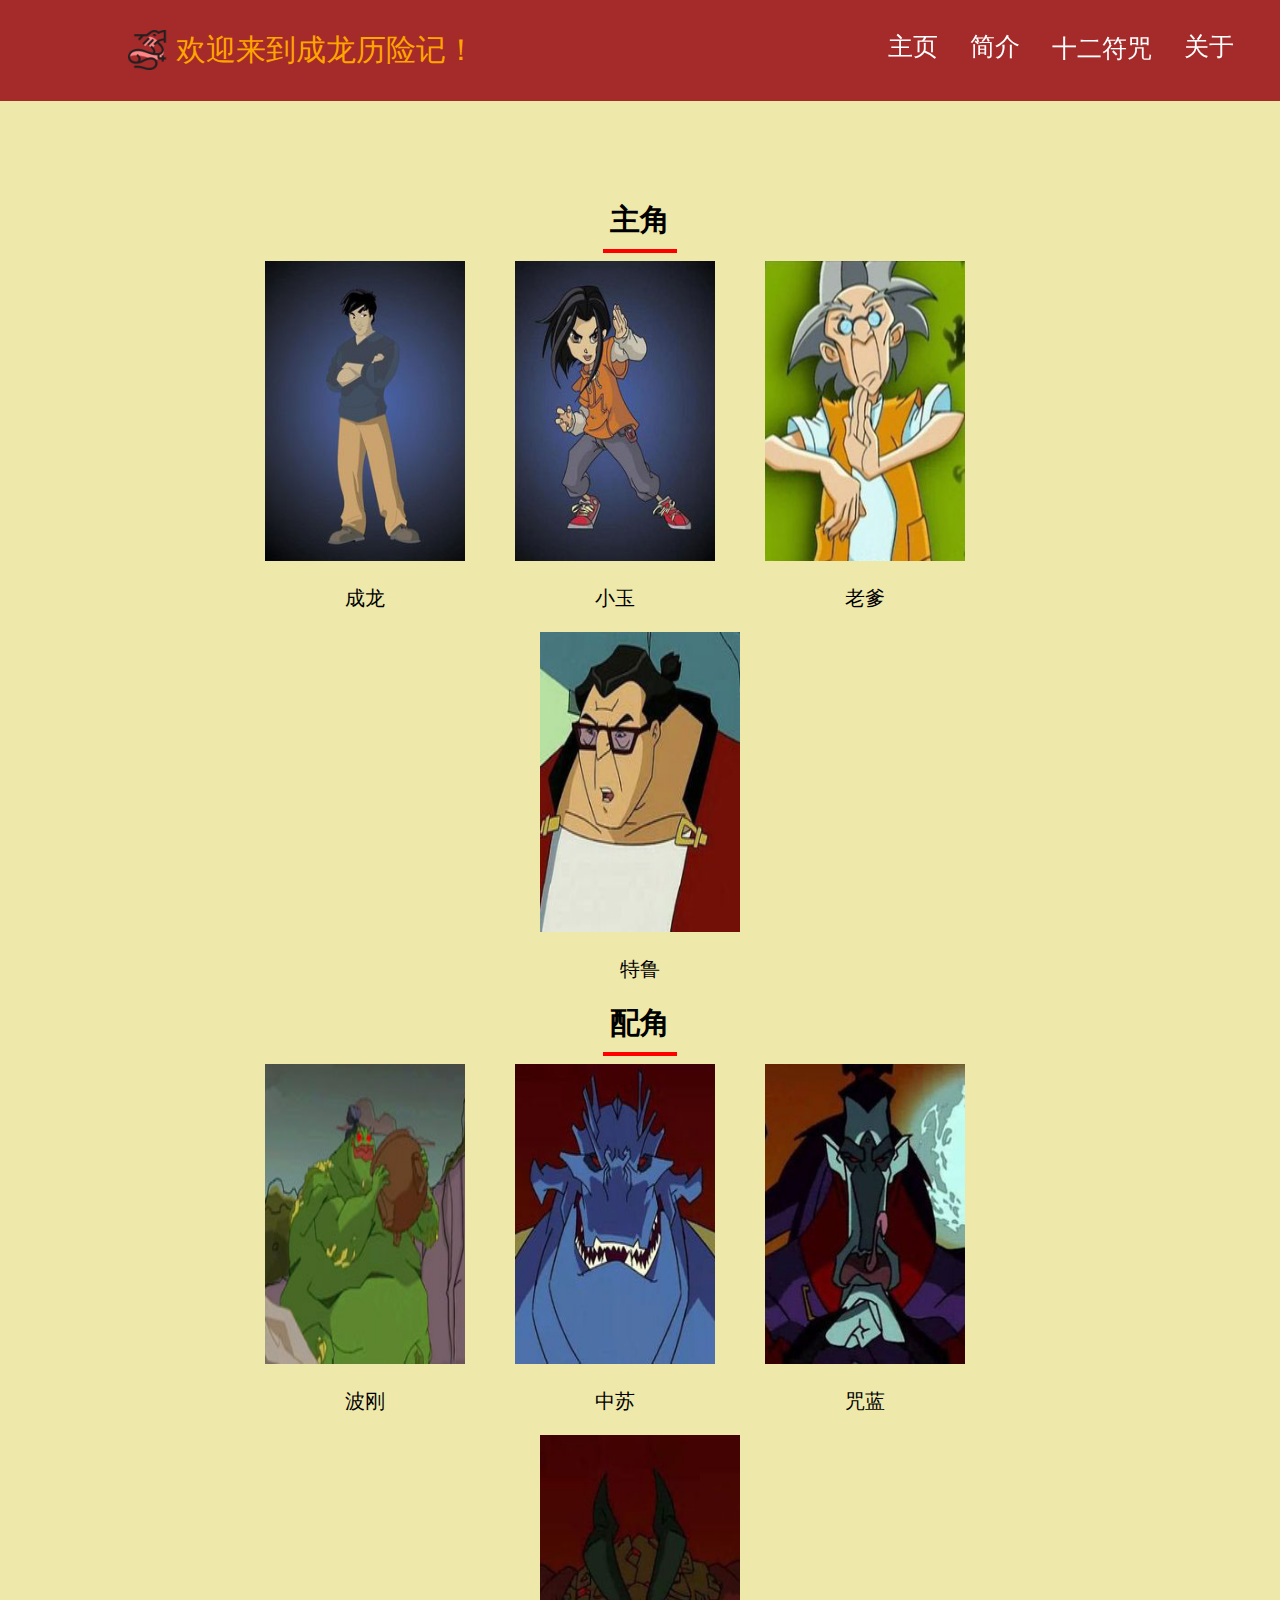
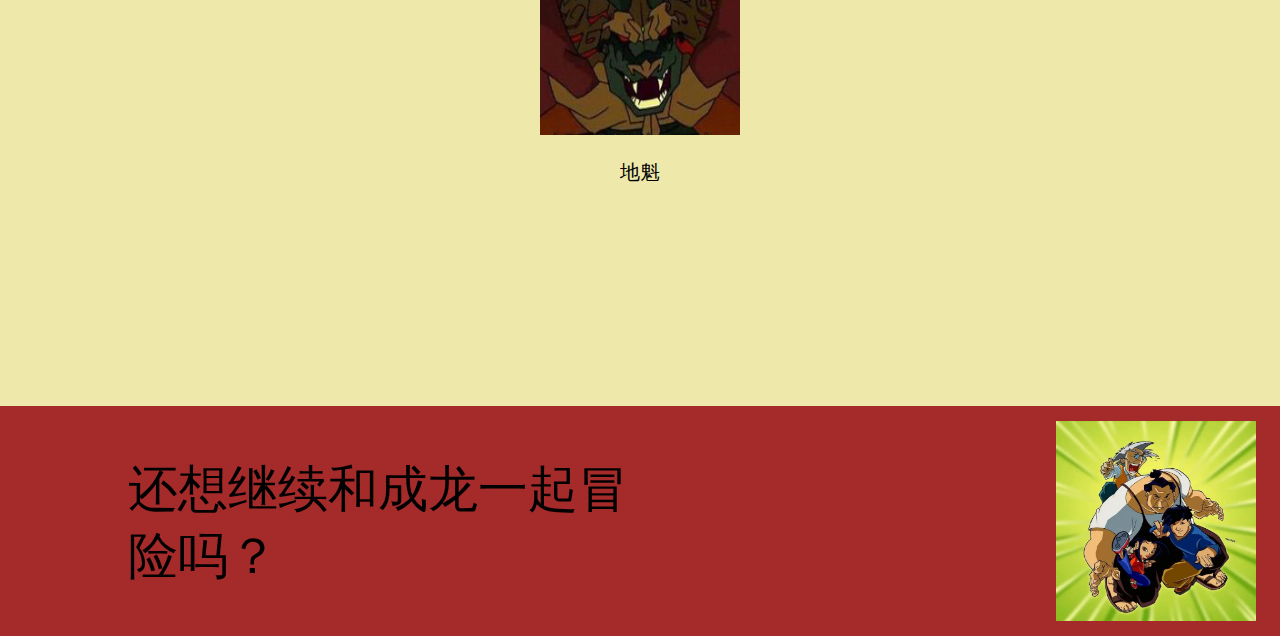
<file: work2/cllxj.html>
<!DOCTYPE html>
<html lang="en">
<head>
    <meta charset="UTF-8">
    <meta name="viewport" content="width=device-width, initial-scale=1.0">
    <title>成龙历险记</title>
    <link rel="stylesheet" href="cllxj.css">
</head>
<body>
    
    <div class="container">
        <div class="head">
            <div class="lhead">
                <p style="font-size: 30px;">
                    <img src="images/dragon.png" alt="龙" class="p1">
                    欢迎来到成龙历险记！
                </p>
            </div>
            <div class="rhead">
                <ul>
                    <li><a href="#home">主页</a></li>
                    <li><a href="#jianjie">简介</a></li>
                    <li><div class="dropdown">
                        <button class="dropbtn">十二符咒</button>
                        <div class="dropdown-content">
                          <a href="#shu">鼠符咒</a>
                          <a href="#niu">牛符咒</a>
                          <a href="#hu">虎符咒</a>
                          <a href="#tu">兔符咒</a>
                          <a href="#long">龙符咒</a>
                          <a href="#she">蛇符咒</a>
                        </div>
                      </div>
                    </li>
                  <!--- <li><a href="#fuzhou">十二符咒</a></li>  --> 
                    <li><a href="#about">关于</a></li>
                </ul>
            </div>
            <!---
            <div class="rhead">
                <a href="">首页</a>
                <a href="">人物简介</a>
                <a href="">符咒</a>
            </div>
            ---->
        </div>
        <div class="zy">
            <h3>主角</h3>
            <hr width="70px" style="border: 2px solid red;">
            <div class="part1">
                <div class="pic">
                    <img src="images/cl.jpg" alt="成龙">
                    <p>成龙</p>
                </div>
                <div class="pic">
                    <img src="images/xy.jpg" alt="小玉">
                    <p>小玉</p>
                </div>
                <div class="pic">
                    <img src="images/ld.jpg" alt="老爹">
                    <p>老爹</p>
                </div>
                <div class="pic">
                    <img src="images/tl.jpg" alt="特鲁">
                    <p>特鲁</p>
                </div>
            </div>
            <h3>配角</h3>
            <hr width="70px" style="border: 2px solid red;">
            <div class="part1">
                <div class="pic">
                    <img src="images/bg.jpg" alt="波刚">
                    <p>波刚</p>
                </div>
                <div class="pic">
                    <img src="images/zs.jpg" alt="中苏">
                    <p>中苏</p>
                </div>
                <div class="pic">
                    <img src="images/zl.jpg" alt="咒蓝">
                    <p>咒蓝</p>
                </div>
                <div class="pic">
                    <img src="images/dk.jpg" alt="地魁">
                    <p>地魁</p>
                </div>
            </div>
        </div>
        <div class="foot">
            <div class="lfoot">
                <p style="font-size: 50px;">
                    还想继续和成龙一起冒险吗？
                </p>
            </div>
            <div class="rfoot">
                <img src="images/foot.jpg" alt="成龙历险记">
            </div>
        </div>
    </div>
</body>
</html>
</file>
<file: work2/cllxj.css>
body{
    margin: 0;
}
/*
.container{
    position: relative;
}
*/
.head{
    background-color: brown;
    position: fixed;
    width: 100%;
    display: flex;
}
.lhead{
    display: inline-block;
    width: 40%;
    padding-left: 10%;
    justify-content:center;
}
.lhead p{
    color: orange;
}
.p1{
    vertical-align: top;
    height: 40px;
    width: 40px;
}

.rhead{
    display: inline-block;
    width: 40%;
    padding-left: 20%;
    align-self: flex-end;
}
.rhead a{
    font-size:25px;
    color: black;
}
.rhead ul{
    list-style-type: none;
    overflow: hidden;
    position: fixed;
    top: 0;
    width: 100%;
}
.dropbtn {
    background-color: brown;
    color: white;
    font-size:25px;
    padding: 16px;
    border: none;
    cursor: pointer;
}

.dropdown {
    position: relative;
    display: inline-block;
}

.dropdown-content {
    display: none;
    background-color:#D3D3D3;
    box-shadow: 0px 8px 16px 0px rgba(0,0,0,0.2);
}

.dropdown-content a {
    color: black;
    padding: 12px 16px;
    text-decoration: none;
    display: block;
}

.dropdown-content a:hover {background-color: #f1f1f1}

.dropdown:hover .dropdown-content {
    display: block;
}

.dropdown:hover .dropbtn {
    background-color: firebrick;
}
.rhead ul>li{
    float:left;
}
.rhead ul li>a{
    display: block;
    color: white;
    text-align: center;
    padding: 14px 16px;
    text-decoration: none;
}
.rhead ul li>a:hover:not(.active){
    background-color: firebrick;
}

.zy{
    padding: 200px;
    background-color: palegoldenrod;
    height: 80%;   
}
.zy h3{
    text-align: center;
    font-size: 30px;
    margin: 0;
}
.part1{
    display: flex;
    justify-content:center;
    flex-wrap: wrap;
}
.pic:not(:last-child){
    margin-right: 50px;
}
.pic img{
    width: 200px;
    height: 300px;
}

.pic p{
    text-align: center;
    font-size: 20px;
}

.foot{
    position: relative;
    background-color: brown;
    width: 100%;
    height: 230px;
    display: flex;
    flex-wrap: wrap;
}
.lfoot{
    width: 40%;
    padding-left: 10%;
    justify-content:center;
    flex-wrap: wrap;
}
.lfoot p{
    flex-wrap: wrap;
}
.rfoot{
    position: absolute;
    float: right;
    width: 40%;
    padding-left: 20%;
    justify-content:center;
    margin-left: 800px;
}
.rfoot img{
    width: 200px;
    height: 200px;
    padding-top: 15px;
}
</file>
